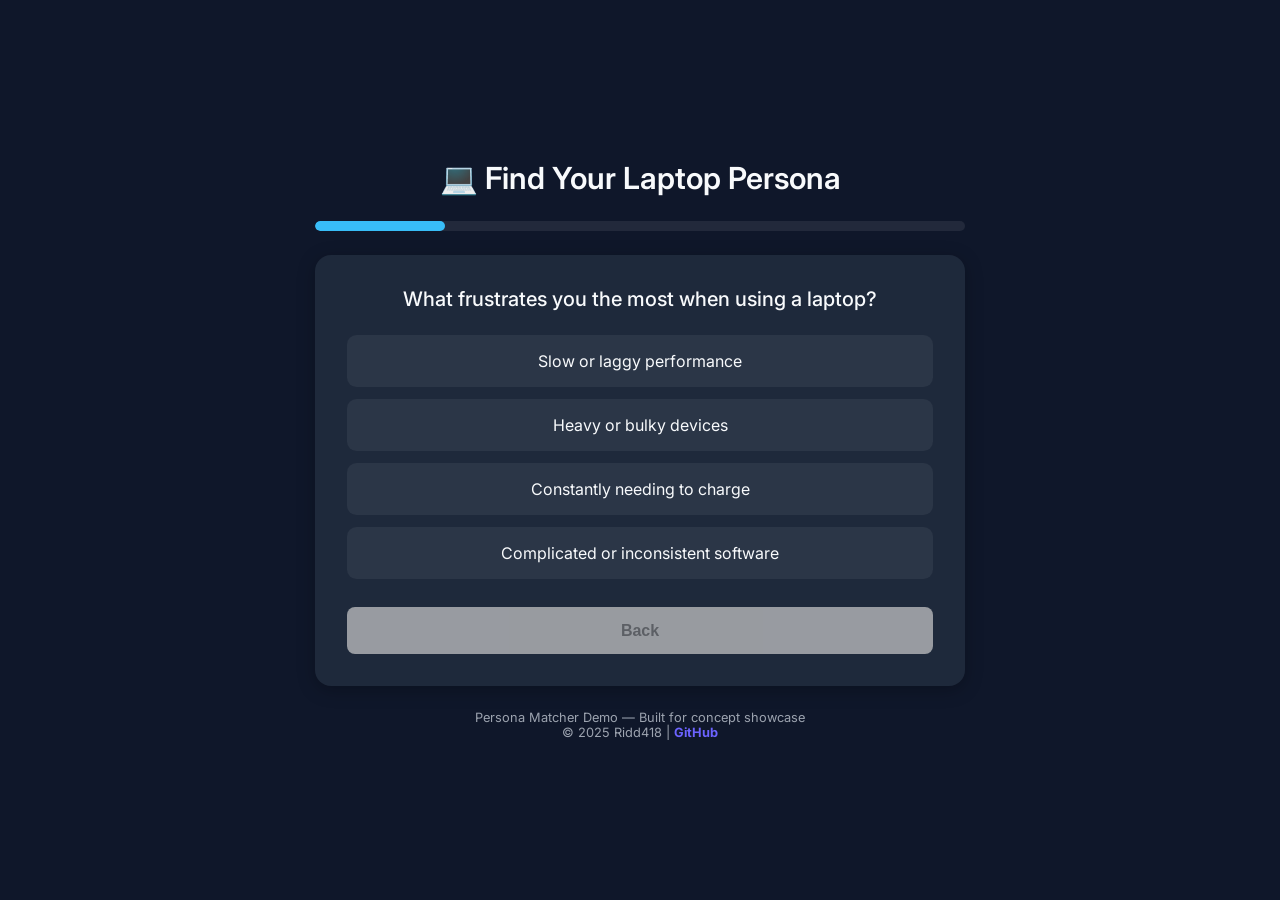
<file: src/index.html>
<!DOCTYPE html>
<html lang="en">
<head>
    <!-- Metadata -->
    <meta charset="UTF-8">
    <meta name="viewport" content="width=device-width, initial-scale=1.0">

    <!-- Google Fonts -->
    <link rel="preconnect" href="https://fonts.googleapis.com">
    <link rel="preconnect" href="https://fonts.gstatic.com" crossorigin>
    <link href="https://fonts.googleapis.com/css2?family=Inter:wght@400;600&display=swap" rel="stylesheet">

    <!-- CSS -->
    <link rel="stylesheet" href="style.css">
</head>
<body>

    <!-- Main App -->
    <div class="container">
        <header class="header">
            <h1 class="quiz-title" id="quiz-title"></h1>
        </header>

        <main>
            <section class="quiz-progress">
                <div class="progress-fill"></div>
            </section>
            <!-- Quiz question section -->
            <section id="display" class="quiz-screen result-screen"></section>
        </main>
    </div>

    <!-- Footnotes -->
    <footer>
        <p>Persona Matcher Demo &mdash; Built for concept showcase</p>
        <p>&copy; 2025 Ridd418 &#124; <a href="https://github.com/ridd418/persona-matcher" target="_blank" rel="noopener noreferrer"><strong>GitHub</strong></a></p>
    </footer>

    <!-- Importmap -->
    <script type="importmap"> 
        {
            "imports": {
                "dataFetcher": "./modules/dataFetcher.js",
                "quizEngine": "./modules/quizEngine.js"
            }
        }
    </script>

    <!-- JavaScript -->
    <script src="script.js" type="module" defer></script>

</body>
</html>
</file>
<file: src/style.css>
/* --- Color Theme --- */
:root {
  --bg: #0f172a;
  --card-bg: #1e293b;
  --text: #f8fafc;
  --accent: #38bdf8;
  --accent-hover: #0ea5e9;
  --font: 'Inter', sans-serif;
  --foot: #9ca3af;
  --link:  #6c63ff;
}

/* --- Base Layout --- */
*,
*::before, 
*::after {
  margin: 0;
  padding: 0;
  box-sizing: border-box;
}

body {
  background: var(--bg);
  color: var(--text);
  font-family: var(--font);
  min-height: 100vh;
  margin: 0 5vw;

  text-align: center;

  display: flex;
  justify-content: center;
  flex-direction: column;
  align-items: center;
}


/* --- Quiz Container --- */
.container {
  width: 100%;
  max-width: 650px;
}

/* --- Header --- */
.header {
  margin-bottom: 1.5rem;
}

.quiz-title {
  font-size: 1.9rem;
  font-weight: 600;
  margin: 0;
}

/* --- Progress Bar --- */
.quiz-progress {
  width: 100%;
  height: 10px;
  background: rgba(255, 255, 255, 0.08);
  border-radius: 999px;
  overflow: hidden;
  margin-bottom: 1.5rem;
}

.progress-fill {
  height: 100%;
  width: 0%;
  background: var(--accent);
  border-radius: 999px;
  transition: width 0.35s ease;
}

/* --- Card Style --- */
.quiz-screen,
.result-screen {
  background: var(--card-bg);
  padding: 2rem;
  border-radius: 1rem;
  box-shadow: 0 4px 18px rgba(0, 0, 0, 0.25);
}

/* --- Question Text --- */
.question-text {
  font-size: 1.25rem;
  margin-bottom: 1.5rem;
  font-weight: 500;
}

/* --- Options --- */
.option {
  padding: 1rem;
  margin-bottom: 0.75rem;
  background: rgba(255, 255, 255, 0.06);
  border-radius: 0.6rem;
  cursor: pointer;
  transition: background-color 0.25s ease, transform 0.2s ease;
}

.option:hover {
  background-color: rgba(255, 255, 255, 0.12);
  transform: translateY(-2px);
}

/* --- Buttons --- */
.btn {
  padding: 0.9rem;
  border-radius: 0.5rem;
  border: none;
  width: 100%;
  font-size: 1rem;
  font-weight: 600;
  cursor: pointer;
  margin-top: 1rem;
}

.btn-primary {
  background: var(--accent);
  color: var(--bg);
}

.btn-primary:hover {
  background: var(--accent-hover);
}

.btn:disabled {
  background: #ccc;
  color: #777;
  cursor: not-allowed;
  opacity: 0.7;
}

/* --- Result Screen --- */
.result-screen h2 {
  font-size: 1.6rem;
  margin-top: 0;
}

.result-screen p {
  margin: 1rem 0;
  line-height: 1.6;
}

/* --- Footer --- */
footer a {
  color: var(--link);
  text-decoration: none;
}
footer a:hover {
  text-decoration: underline;
}

footer {
  margin-top: 1.5rem;
  font-size: 0.8rem;
  color: var(--foot);
}

/* --- Responsive Adjustments --- */
@media (max-width: 480px) {
  body {
    font-size: 0.9rem;
  }
  .quiz-screen,
  .result-screen {
    padding: 1.5rem;
    
  }

  .quiz-title {
    font-size: 1.6rem;
  }
}
</file>
